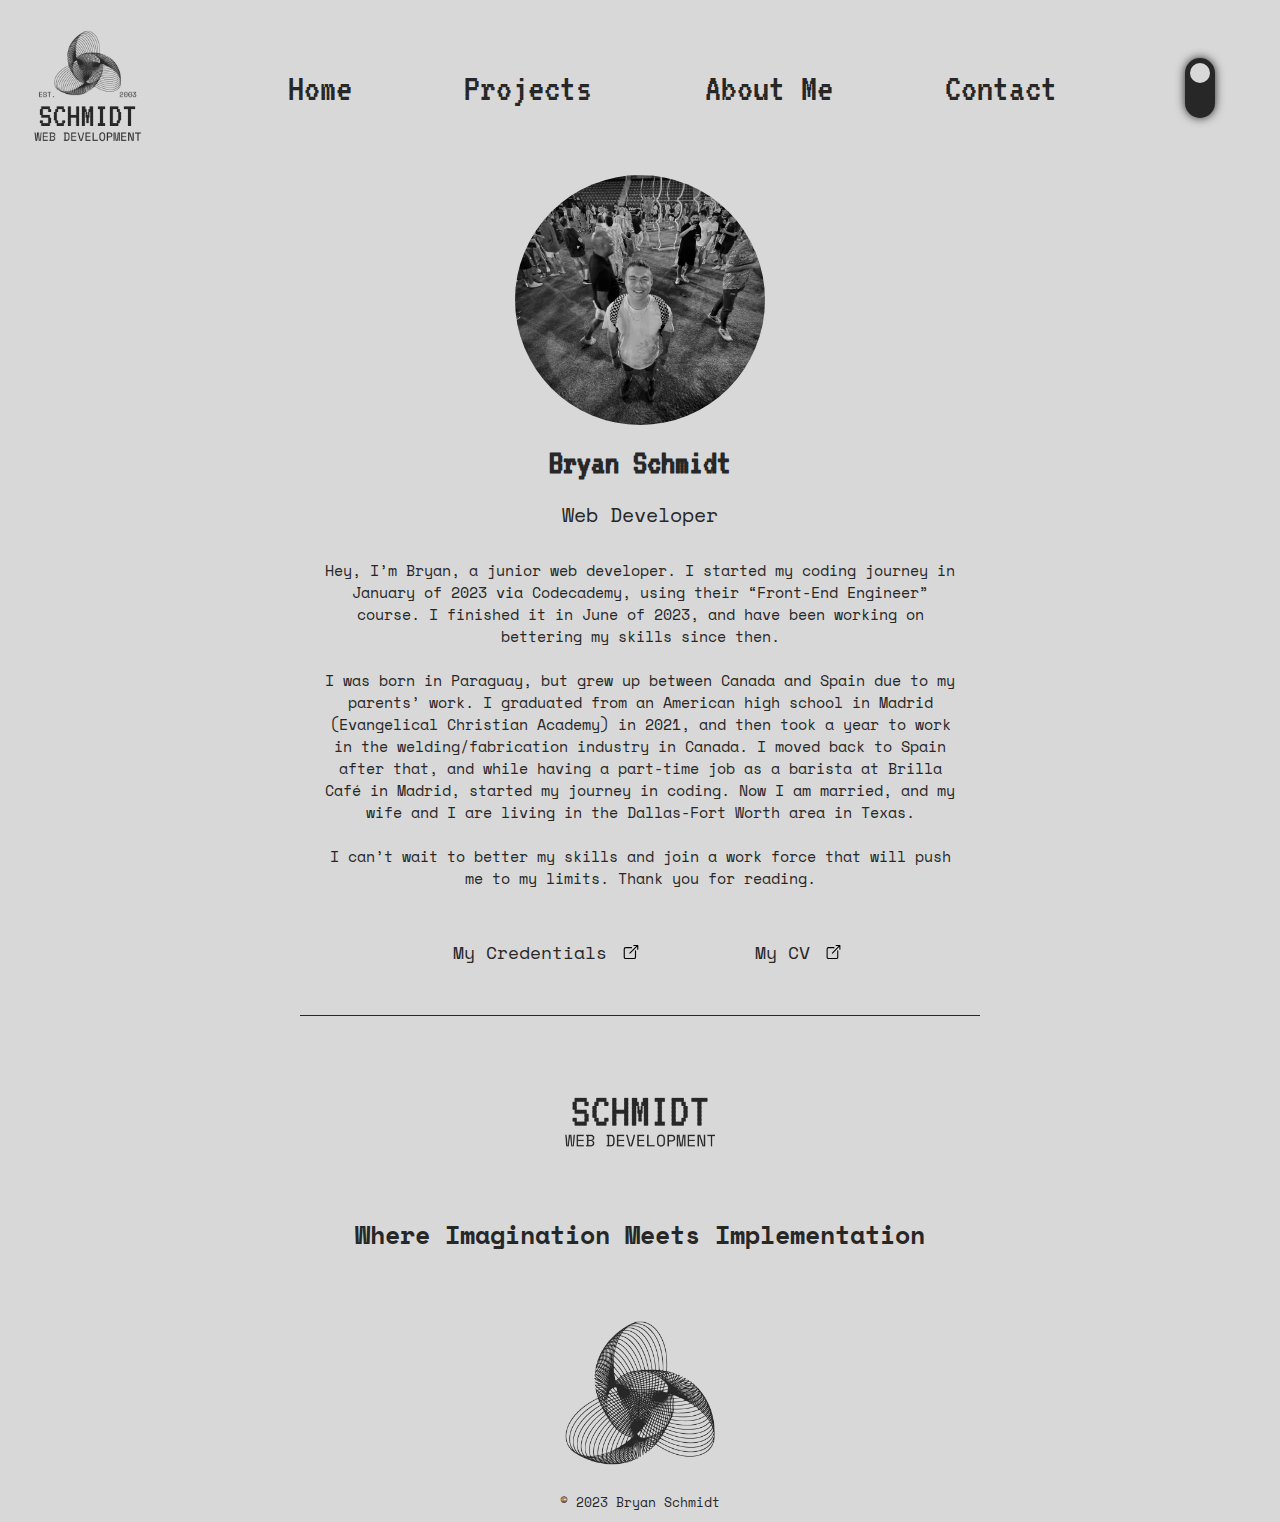
<file: aboutme/aboutme.html>
<!DOCTYPE html>
<html lang="en" id="htmlMain" class="drkmode transition">

<head>
  <meta charset="UTF-8" />
  <meta name="viewport" content="width=device-width, initial-scale=1.0" />
  <meta name="theme-color" content="#272727" />
  <meta name="description" content="This is the ABOUT ME page for Schmidt Web Development - owned and operated 
  by Bryan Schmidt, a junior front end web developer. Here, the aim is to turn website ideas into a coded reality." />
  <title>About Me | Schmidt Web Development</title>

  <link rel="stylesheet" type="text/css" href="aboutme.css" />
  <link rel="stylesheet" type="text/css" href="../header.css" />
  <link rel="stylesheet" type="text/css" href="../footer.css" />
  <link rel="preconnect" href="https://fonts.googleapis.com">
  <link rel="preconnect" href="https://fonts.gstatic.com" crossorigin>
  <link href="https://fonts.googleapis.com/css2?family=Space+Mono&family=VT323&display=swap" rel="stylesheet">
  <link rel="icon" href="../resources/code-working-outline.png" />
  <link rel="apple-touch-icon" href="../resources/apple-touch.png" />

</head>

<body>

  <header class="header-box">
    <ul class="ul-box">
      <a href="../index.html" aria-label="Home"><img src="../resources/2003.webp"
          alt="Schmidt Web Development Logo" /></a>
      <li><a href="../index.html" aria-label="Home">Home</a></li>
      <li><a href="../projects/projects.html" aria-label="Projects">Projects</a></li>
      <li><a href="aboutme.html" aria-label="About Me">About Me</a></li>
      <li><a href="../contact/contact.html" aria-label="Contact">Contact</a></li>
      <label class="switch">
        <input type="checkbox" onclick="buttonToClick(); toggleImg();" id="check-box">
        <span class="slider round"></span>
      </label>
    </ul>

    <!-- Hamburger Menu -->

    <div id="position">
      <div class="mobile-navbar">
        <a href="../index.html" aria-label="Home"><img src="../resources/2003.webp"
            alt="Dark Schmidt Web Development Logo" /></a>
        <button class="hamburger-button" onclick="toggleButton()" name="Menu"><img src="../resources/menu-outline.svg"
            id="hamburger-svg" alt="Menu Button" /></button>
      </div>

      <ul class="hamburger-box after" id="hamburgerBox">
        <li><a href="../index.html" aria-label="Home">Home</a></li>
        <li><a href="../projects/projects.html" aria-label="Projects">Projects</a></li>
        <li><a href="aboutme.html" aria-label="About Me">About Me</a></li>
        <li><a href="../contact/contact.html" aria-label="Contact">Contact</a></li>
        <label class="switch">
          <input type="checkbox" onclick="buttonToClick()" id="check-box">
          <span class="slider round"></span>
        </label>
      </ul>
    </div>
  </header>

  <main class="body-main">
    <img src="../resources/IMG_7371.webp" id="img01" class="imgclass transition" alt="Picture of Bryan" />
    <div>
      <h3>Bryan Schmidt</h3>
      <p id="sub-title">Web Developer</p>
    </div>
    <p>Hey, I’m Bryan, a junior web developer. I started my coding journey
      in January of 2023 via Codecademy, using their “Front-End Engineer” course.
      I finished it in June of 2023, and have been working on bettering my skills since then. <br /><br />
      I was born in Paraguay, but grew up between Canada and Spain due to my parents’
      work. I graduated from an American high school in Madrid (Evangelical Christian
      Academy) in 2021, and then took a year to work in the welding/fabrication industry
      in Canada. I moved back to Spain after that, and while having a part-time job as
      a barista at Brilla Café in Madrid, started my journey in coding. Now I am married,
      and my wife and I are living in the Dallas-Fort Worth area in Texas. <br /><br />
      I can’t wait to better my skills and join a work force that will push me to my
      limits. Thank you for reading.</p>
    <div class="hyperlinks">
      <a href="../resources/Bryan's FED Certification.pdf" target="_blank" aria-label="Credentials">
        <div class="link">
          <p>My Credentials</p>
          <img src="../resources/open-outline.svg" id="linkImg" alt="Open in New Tab" />
        </div>
      </a>
      <a href="../resources/BryanCVJan2025.pdf" target="_blank" aria-label="CV">
        <div class="link">
          <p>My CV</p>
          <img src="../resources/open-outline.svg" id="linkImg" alt="Open in New Tab" />
        </div>
      </a>
    </div>
  </main>

  <footer class="footer-box">
    <img src="../resources/2003name.webp" alt="Schmidt Web Development Logo" />
    <h3>Where Imagination Meets Implementation</h3>
    <img src="../resources/2003logo.webp" alt="Schmidt Web Development Logo" />
    <p class="copyright">&#169; 2023 Bryan Schmidt</p>
  </footer>

  <script src="aboutme.js"></script>

</body>

</html>
</file>
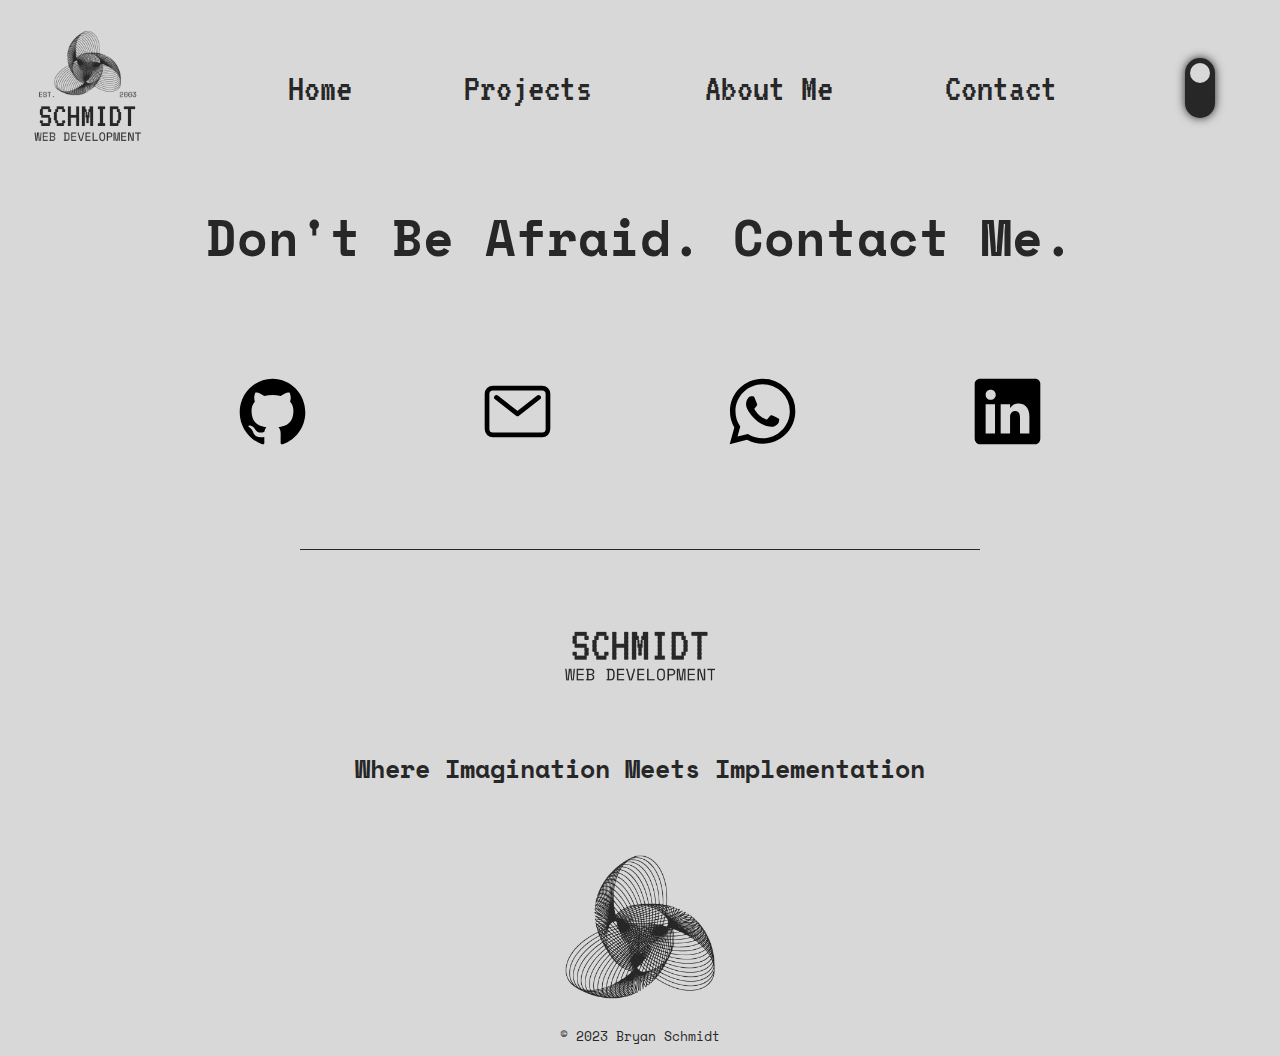
<file: contact/contact.html>
<!DOCTYPE html>
<html lang="en" id="htmlMain" class="drkmode transition">

<head>
  <meta charset="UTF-8" />
  <meta name="viewport" content="width=device-width, initial-scale=1.0" />
  <meta name="theme-color" content="#272727" />
  <meta name="description" content="This is the CONTACT page for Schmidt Web Development - owned and operated 
  by Bryan Schmidt, a junior front end web developer. Here, the aim is to turn website ideas into a coded reality." />
  <title>Contact | Schmidt Web Development</title>

  <link rel="stylesheet" type="text/css" href="contact.css" />
  <link rel="stylesheet" type="text/css" href="../header.css" />
  <link rel="stylesheet" type="text/css" href="../footer.css" />
  <link rel="preconnect" href="https://fonts.googleapis.com">
  <link rel="preconnect" href="https://fonts.gstatic.com" crossorigin>
  <link href="https://fonts.googleapis.com/css2?family=Space+Mono&family=VT323&display=swap" rel="stylesheet">
  <link rel="icon" href="../resources/code-working-outline.png" />
  <link rel="apple-touch-icon" href="../resources/apple-touch.png" />

</head>

<body>

  <header class="header-box">
    <ul class="ul-box">
      <a href="../index.html" aria-label="Home"><img src="../resources/2003.webp"
          alt="Schmidt Web Development Logo" /></a>
      <li><a href="../index.html" aria-label="Home">Home</a></li>
      <li><a href="../projects/projects.html" aria-label="Projects">Projects</a></li>
      <li><a href="../aboutme/aboutme.html" aria-label="About Me">About Me</a></li>
      <li><a href="contact.html" aria-label="Contact">Contact</a></li>
      <label class="switch">
        <input type="checkbox" onclick="buttonToClick()" id="check-box">
        <span class="slider round"></span>
      </label>
    </ul>

    <!-- Hamburger Menu -->

    <div id="position">
      <div class="mobile-navbar">
        <a href="../index.html" aria-label="Home"><img src="../resources/2003.webp"
            alt="Dark Schmidt Web Development Logo" /></a>
        <button class="hamburger-button" onclick="toggleButton()" name="Menu"><img src="../resources/menu-outline.svg"
            id="hamburger-svg" alt="Menu Button" /></button>
      </div>

      <ul class="hamburger-box after" id="hamburgerBox">
        <li><a href="../index.html" aria-label="Home">Home</a></li>
        <li><a href="../projects/projects.html" aria-label="Projects">Projects</a></li>
        <li><a href="../aboutme/aboutme.html" aria-label="About Me">About Me</a></li>
        <li><a href="contact.html" aria-label="Contact">Contact</a></li>
        <label class="switch">
          <input type="checkbox" onclick="buttonToClick()" id="check-box">
          <span class="slider round"></span>
        </label>
      </ul>
    </div>
  </header>

  <main>
    <h2 class="body-text">Don't Be Afraid. Contact Me.</h2>
    <div class="main-body">
      <a href="https://github.com/Bjsb121" target="_blank" aria-label="Github"><img src="../resources/logo-github.svg"
          alt="Github Logo" /></a>
      <a href="mailto:bryan.schmidt03@icloud.com" target="_blank" aria-label="Mail"><img
          src="../resources/mail-outline.svg" alt="Mail Logo" /></a>
      <a href="https://wa.me/message/4PEFBJWGR3DWF1" target="_blank" aria-label="Whatsapp"><img
          src="../resources/logo-whatsapp.svg" alt="Whatsapp Logo" /></a>
      <a href="https://www.linkedin.com/in/bryanschmidt03/" target="_blank" aria-label="Linkedin"><img
          src="../resources/logo-linkedin.svg" alt="Linkedin Logo" /></a>
    </div>
  </main>

  <footer class="footer-box">
    <img src="../resources/2003name.webp" alt="Schmidt Web Development Logo" />
    <h3>Where Imagination Meets Implementation</h3>
    <img src="../resources/2003logo.webp" alt="Schmidt Web Development Logo" />
    <p class="copyright">&#169; 2023 Bryan Schmidt</p>
  </footer>

  <script src="contact.js"></script>

</body>

</html>
</file>
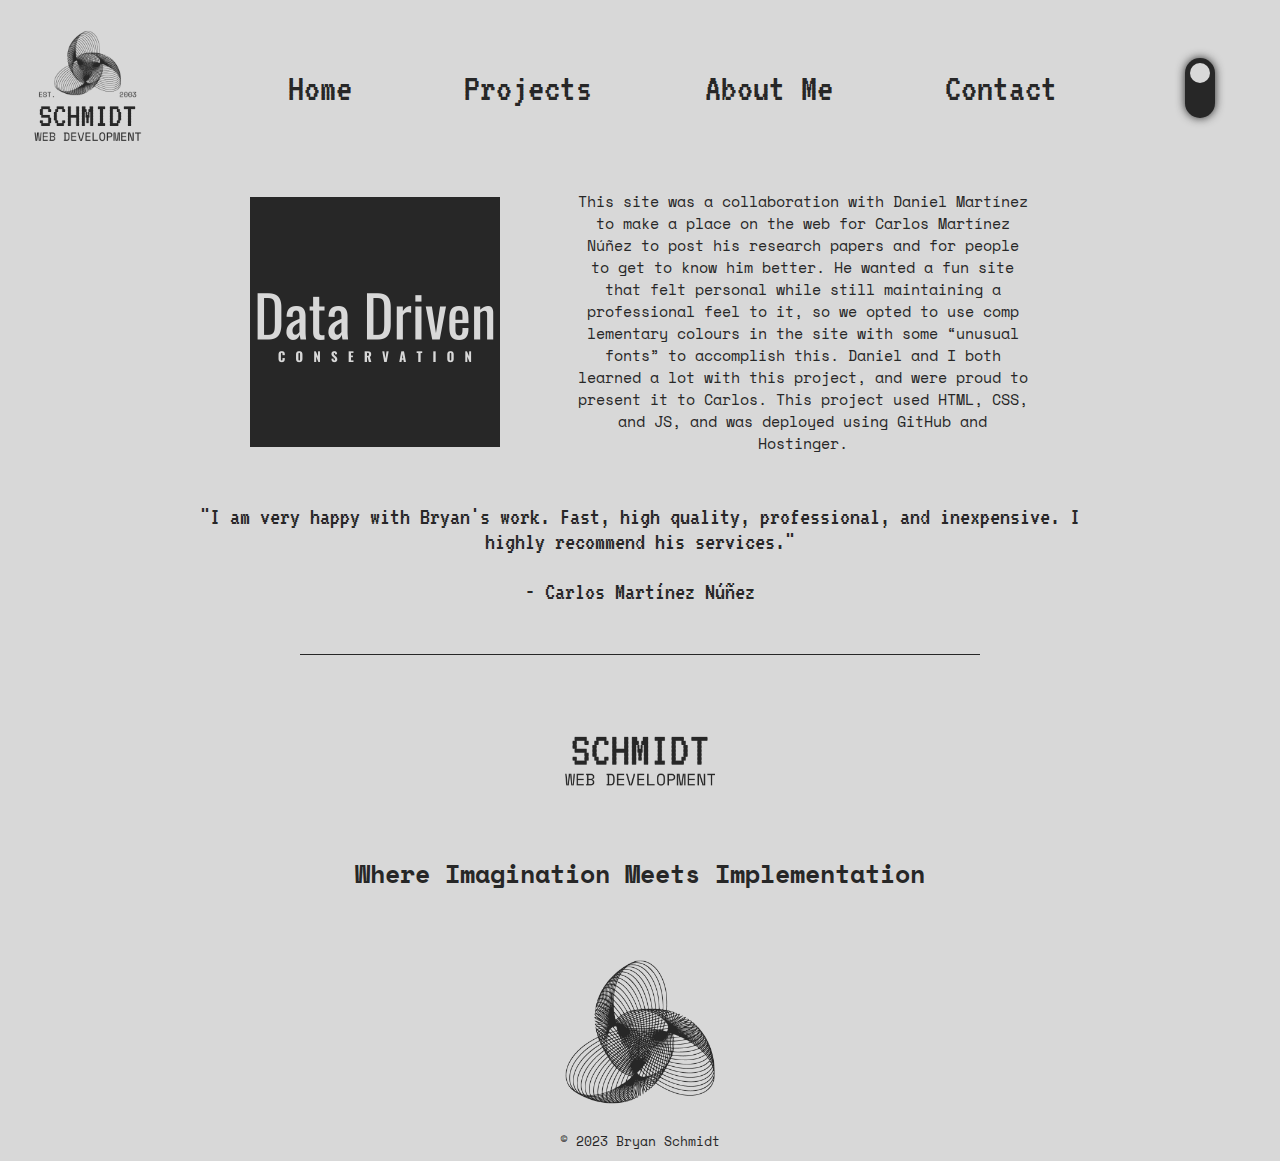
<file: projects/projects.html>
<!DOCTYPE html>
<html lang="en" id="htmlMain" class="drkmode transition">

<head>
  <meta charset="UTF-8" />
  <meta name="viewport" content="width=device-width, initial-scale=1.0" />
  <meta name="theme-color" content="#272727" />
  <meta name="description" content="This is the PROJECTS page for Schmidt Web Development - owned and operated 
  by Bryan Schmidt, a junior front end web developer. Here, the aim is to turn website ideas into a coded reality." />
  <title>Projects | Schmidt Web Development</title>

  <link rel="stylesheet" type="text/css" href="projects.css" />
  <link rel="stylesheet" type="text/css" href="../header.css" />
  <link rel="stylesheet" type="text/css" href="../footer.css" />
  <link rel="preconnect" href="https://fonts.googleapis.com">
  <link rel="preconnect" href="https://fonts.gstatic.com" crossorigin>
  <link href="https://fonts.googleapis.com/css2?family=Space+Mono&family=VT323&display=swap" rel="stylesheet">
  <link rel="icon" href="../resources/code-working-outline.png" />
  <link rel="apple-touch-icon" href="../resources/apple-touch.png" />

</head>

<body>

  <header class="header-box">
    <ul class="ul-box">
      <a href="../index.html" aria-label="Home"><img src="../resources/2003.webp"
          alt="Schmidt Web Development Logo" /></a>
      <li><a href="../index.html" aria-label="Home">Home</a></li>
      <li><a href="projects.html" aria-label="Projects">Projects</a></li>
      <li><a href="../aboutme/aboutme.html" aria-label="About Me">About Me</a></li>
      <li><a href="../contact/contact.html" aria-label="Contact">Contact</a></li>
      <label class="switch">
        <input type="checkbox" onclick="buttonToClick()" id="check-box">
        <span class="slider round"></span>
      </label>
    </ul>

    <!-- Hamburger Menu -->

    <div id="position">
      <div class="mobile-navbar">
        <a href="../index.html" aria-label="Home"><img src="../resources/2003.webp"
            alt="Dark Schmidt Web Development Logo" /></a>
        <button class="hamburger-button" onclick="toggleButton()" name="Menu"><img src="../resources/menu-outline.svg"
            id="hamburger-svg" alt="Menu Button" /></button>
      </div>

      <ul class="hamburger-box after" id="hamburgerBox">
        <li><a href="../index.html" aria-label="Home">Home</a></li>
        <li><a href="projects.html" aria-label="Projects">Projects</a></li>
        <li><a href="../aboutme/aboutme.html" aria-label="About Me">About Me</a></li>
        <li><a href="../contact/contact.html" aria-label="Contact">Contact</a></li>
        <label class="switch">
          <input type="checkbox" onclick="buttonToClick()" id="check-box">
          <span class="slider round"></span>
        </label>
      </ul>
    </div>
  </header>

  <main>
    <div class="body-1">
      <a href="https://sciencefornature.com/" target="_blank" aria-label="Sciencefornature Website"><img
          src="../resources/Copy of Data Driven Logo.webp" id="img01" class="imgclass transition"
          alt="Sciencefornature Logo" /></a>
      <p>This site was a collaboration with Daniel Martínez to make a place on the web
        for Carlos Martínez Núñez to post his research papers and for people to get to
        know him better. He wanted a fun site that felt personal while still maintaining
        a professional feel to it, so we opted to use comp lementary colours in the
        site with some “unusual fonts” to accomplish this. Daniel and I both learned
        a lot with this project, and were proud to present it to Carlos. This
        project used HTML, CSS, and JS, and was deployed using GitHub and Hostinger.</p>
    </div>

    <p class="quote">"I am very happy with Bryan's work. Fast, high quality, professional,
      and inexpensive. I highly recommend his services."<br /><br />- Carlos Martínez Núñez
    </p>

    <!-- <div class="body-2">
      <p></p>
      <a><img/></a>
    </div> -->
  </main>

  <footer class="footer-box">
    <img src="../resources/2003name.webp" alt="Schmidt Web Development Logo" />
    <h3>Where Imagination Meets Implementation</h3>
    <img src="../resources/2003logo.webp" alt="Schmidt Web Development Logo" />
    <p class="copyright">&#169; 2023 Bryan Schmidt</p>
  </footer>

  <script src="projects.js"></script>

</body>

</html>
</file>
<file: aboutme/aboutme.css>
html {
  background-color: #D8D8D8;
  font-family: 'Space Mono', monospace;
  color: #272727;
}

body {
  animation: fadeInAnimation ease 1s;
  animation-iteration-count: 1;
  animation-fill-mode: forwards;
}

.body-main {
  display: flex;
  flex-direction: column;
  justify-content: center;
  align-items: center;
}

.body-main img:not(#linkImg) {
  width: 250px;
  height: auto;
  border-radius: 50%;
  pointer-events: none;
}

.body-main h3 {
  font-family: 'VT323', monospace;
  color: #272727;
  font-size: 35px;
  text-align: center;
  margin: 20px 0;
}

#sub-title {
  color: #272727;
  font-size: 20px;
  text-align: center;
  margin: 0 0 30px 0;
}

.body-main p:not(.link p) {
  color: #272727;
  font-size: 15px;
  width: 640px;
  text-align: center;
  margin-bottom: 50px;
}

.hyperlinks {
  display: flex;
  flex-direction: row;
}

.link {
  display: flex;
  flex-direction: row;
  margin-inline: 50px;
  margin-bottom: 50px;
}

.link:hover {
  text-decoration: underline;
  cursor: pointer;
  color: #272727;
}

.link:active {
  color: #272727;
}

.link p {
  margin: 0 15px;
  padding: 0;
  color: #272727;
  font-size: 17.5px;
  text-align: center;
}

#linkImg {
  width: 17.5px;
  height: auto;
  vertical-align: bottom;
  display: inline-block;
  margin: 0;
  padding: 0;
}

a:link {
  text-decoration: none;
}

@keyframes fadeInAnimation {
  0% {
    opacity: 0;
  }

  100% {
    opacity: 1;
  }
}

/* Dark Mode */

.drkmode {
  filter: invert(1);
}

.imgclass {
  filter: invert(1);
}

.transition {
  -webkit-transition: all 0.5s ease-in-out;
  -moz-transition: all 0.5s ease-in-out;
  -o-transition: all 0.5s ease-in-out;
  transition: all 0.5s ease-in-out;
}

.switch {
  width: 60px;
  height: 30px;
  rotate: 90deg;
}

.switch input {
  opacity: 0;
  width: 0;
  height: 0;
}

.slider {
  position: absolute;
  cursor: pointer;
  top: 0;
  left: 0;
  right: 0;
  bottom: 0;
  background-color: #272727;
  -webkit-transition: .5s;
  transition: .5s;
  box-shadow: 0 0 10px #272727;
}

.slider:before {
  position: absolute;
  content: "";
  height: 20px;
  width: 20px;
  left: 5px;
  bottom: 5px;
  background-color: #D8D8D8;
  -webkit-transition: .5s;
  transition: .5s;
}

input:checked+.slider {
  background-color: #272727;
}

input:checked+.slider:before {
  -webkit-transform: translateX(30px);
  -ms-transform: translateX(30px);
  transform: translateX(30px);
}

.slider.round {
  border-radius: 30px;
}

.slider.round:before {
  border-radius: 50%;
}

/* MEDIA QUERIES */

@media only screen and (max-width: 1000px) {
  .switch {
    width: 40px;
    height: 20px;
  }

  .slider:before {
    height: 13.3px;
    width: 13.3px;
    left: 3.3px;
    bottom: 3.3px;
  }

  input:checked+.slider:before {
    -webkit-transform: translateX(20px);
    -ms-transform: translateX(20px);
    transform: translateX(20px);
  }

  .slider.round {
    border-radius: 20px;
  }
}

@media only screen and (max-width: 750px) {
  .body-main p:not(.link p) {
    width: 500px;
  }
}

@media only screen and (max-width: 700px) {
  .switch {
    rotate: 0deg;
  }

  body {
    margin-top: 150px;
  }
}

@media only screen and (max-width: 550px) {
  .body-main p:not(.link p) {
    width: 350px;
  }
}

@media only screen and (max-width: 400px) {
  .body-main p:not(.link p) {
    width: 300px;
  }

  .body-main img:not(#linkImg) {
    width: 200px;
    height: 200px;
  }

  .link {
    flex-direction: row;
    margin-inline: 25px;
  }

  .link p {
    margin: 0 10px;
    font-size: 15px;
  }

  #linkImg {
    width: 15px;
    height: auto;
  }
}
</file>
<file: header.css>
* {
  margin: 0;
  padding: 0;
}

.ul-box {
  display: flex;
  flex-direction: row;
  height: 175px;
  align-items: center;
  justify-content: space-between;
  list-style: none;
}

.header-box img {
  width: 175px;
  height: 175px;
  vertical-align: bottom;
}

label {
  margin-right: 50px;
}

.header-box li a {
  font-family: 'VT323', monospace;
  font-size: 40px;
  color: #272727;
  text-decoration: underline solid transparent;
  transition: text-decoration .5s ease;
  vertical-align: bottom;
}

.header-box li a:hover {
  text-decoration: underline;
  cursor: pointer;
}

.header-box li a:active {
  color: #272727;
}

a:link {
  text-decoration: none;
}

#position {
  position: absolute;
  z-index: 100;
  top: 0;
  width: 100%;
}

.mobile-navbar {
  display: none;
  align-items: center;
  justify-content: space-between;
  height: 50px;
  align-items: center;
  padding: 25px 50px;
  margin: 0;
}

.hamburger-button {
  display: none;
  background: none;
  border: none;
}

#hamburger-svg {
  width: 50px;
  height: 50px;
}

.hamburger-box {
  display: flex;
  flex-direction: column;
  height: calc(100vh - 100px);
  align-items: center;
  justify-content: space-around;
  list-style: none;
  background-color: #D8D8D8;
  position: relative;
}

.after {
  display: none;
}

/* MEDIA QUERIES */

@media only screen and (max-width: 1000px) {
  .header-box img {
    width: 100px;
    height: 100px;
  }
}

@media only screen and (max-width: 700px) {
  .ul-box {
    display: none;
  }

  .mobile-navbar {
    display: flex;
  }

  .hamburger-button {
    display: block;
  }

  .hamburger-box {
    display: flex;
  }

  .hamburger-box img {
    display: block;
  }

  .switch {
    margin: 10px 0;
  }
}
</file>
<file: footer.css>
.footer-box {
  display: flex;
  flex-direction: column;
  align-items: center;
  margin-inline: 300px;
  border-top: 1px solid #272727;
}

.footer-box img {
  height: 150px;
  width: auto;
  margin: 25px 0;
}

.footer-box h3 {
  color: #272727;
  font-size: 25px;
  margin-bottom: 40px;
}

.copyright {
  font-size: 12.5px;
  color: #272727;
  margin-bottom: 10px;
}

/* MEDIA QUERIES */

@media only screen and (max-width: 1182px) {
  .footer-box {
    margin-inline: 200px;
  }
}

@media only screen and (max-width: 982px) {
  .footer-box {
    margin-inline: 100px;
  }
}

@media only screen and (max-width: 782px) {
  .footer-box {
    margin-inline: 200px;
  }

  .footer-box h3 {
    font-size: 20px;
    width: 300px;
    text-align: center;
  }

  .footer-box img {
    height: 100px;
    width: auto;
  }
}

@media only screen and (max-width: 482px) {
  .footer-box {
    margin-inline: 100px;
  }
}
</file>
<file: contact/contact.css>
html {
  background-color: #D8D8D8;
  font-family: 'Space Mono', monospace;
  color: #272727;
}

body {
  animation: fadeInAnimation ease 1s;
  animation-iteration-count: 1;
  animation-fill-mode: forwards;
}

.body-text {
  color: #272727;
  font-size: 50px;
  text-align: center;
  margin-top: 25px;
  margin-bottom: 0;
}

.main-body {
  display: flex;
  flex-direction: row;
  justify-content: space-around;
  padding-inline: 150px;
  margin: 100px 0;
}

.main-body img {
  width: 75px;
  height: auto;
  vertical-align: bottom;
  transition: opacity 0.2s;
}

.main-body img:hover {
  opacity: 0.65;
  cursor: pointer;
}

@keyframes fadeInAnimation {
  0% {
    opacity: 0;
  }

  100% {
    opacity: 1;
  }
}

/* Dark Mode */

.drkmode {
  filter: invert(1);
}

.transition {
  -webkit-transition: all 0.5s ease-in-out;
  -moz-transition: all 0.5s ease-in-out;
  -o-transition: all 0.5s ease-in-out;
  transition: all 0.5s ease-in-out;
}

.switch {
  width: 60px;
  height: 30px;
  rotate: 90deg;
}

.switch input {
  opacity: 0;
  width: 0;
  height: 0;
}

.slider {
  position: absolute;
  cursor: pointer;
  top: 0;
  left: 0;
  right: 0;
  bottom: 0;
  background-color: #272727;
  -webkit-transition: .5s;
  transition: .5s;
  box-shadow: 0 0 10px #272727;
}

.slider:before {
  position: absolute;
  content: "";
  height: 20px;
  width: 20px;
  left: 5px;
  bottom: 5px;
  background-color: #D8D8D8;
  -webkit-transition: .5s;
  transition: .5s;
}

input:checked+.slider {
  background-color: #272727;
}

input:checked+.slider:before {
  -webkit-transform: translateX(30px);
  -ms-transform: translateX(30px);
  transform: translateX(30px);
}

.slider.round {
  border-radius: 30px;
}

.slider.round:before {
  border-radius: 50%;
}

/* MEDIA QUERIES */

@media only screen and (max-width: 1000px) {
  .switch {
    width: 40px;
    height: 20px;
  }

  .slider:before {
    height: 13.3px;
    width: 13.3px;
    left: 3.3px;
    bottom: 3.3px;
  }

  input:checked+.slider:before {
    -webkit-transform: translateX(20px);
    -ms-transform: translateX(20px);
    transform: translateX(20px);
  }

  .slider.round {
    border-radius: 20px;
  }
}

@media only screen and (max-width: 950px) {
  .body-text {
    margin-inline: 100px;
    font-size: 40px;
  }
}

@media only screen and (max-width: 750px) {
  .body-text {
    font-size: 35px;
    line-height: 2;
  }

  .main-body {
    flex-direction: column;
    align-items: center;
    margin: 20px 0;
  }

  .main-body img {
    vertical-align: bottom;
    transition: opacity 0.2s;
    margin: 25px 0;
  }
}

@media only screen and (max-width: 700px) {
  .switch {
    rotate: 0deg;
  }

  body {
    margin-top: 150px;
  }
}

@media only screen and (max-width: 550px) {
  .body-text {
    margin-inline: 50px;
  }
}
</file>
<file: projects/projects.css>
html {
  background-color: #D8D8D8;
  font-family: 'Space Mono', monospace;
  color: #272727;
}

body {
  animation: fadeInAnimation ease 1s;
  animation-iteration-count: 1;
  animation-fill-mode: forwards;
}

.body-1 {
  display: flex;
  flex-direction: row;
  justify-content: center;
  align-items: center;
  padding: 15px 250px 50px 250px;
}

.body-1 img {
  height: 250px;
  width: 250px;
  vertical-align: bottom;
}

.body-1 p {
  color: #272727;
  font-size: 15px;
  text-align: center;
  margin-left: 75px;
}

.quote {
  display: flex;
  flex-direction: column;
  justify-content: center;
  align-items: center;
  font-family: 'VT323', monospace;
  font-size: 25px;
  padding-inline: 200px;
  text-align: center;
  margin-bottom: 50px;
  /* MARGIN ONLY UNTIL SECOND P IS ADED */
}

@keyframes fadeInAnimation {
  0% {
    opacity: 0;
  }

  100% {
    opacity: 1;
  }
}

/* Dark Mode */

.drkmode {
  filter: invert(1);
}

.imgclass {
  filter: invert(1);
}

.transition {
  -webkit-transition: all 0.5s ease-in-out;
  -moz-transition: all 0.5s ease-in-out;
  -o-transition: all 0.5s ease-in-out;
  transition: all 0.5s ease-in-out;
}

.switch {
  width: 60px;
  height: 30px;
  rotate: 90deg;
}

.switch input {
  opacity: 0;
  width: 0;
  height: 0;
}

.slider {
  position: absolute;
  cursor: pointer;
  top: 0;
  left: 0;
  right: 0;
  bottom: 0;
  background-color: #272727;
  -webkit-transition: .5s;
  transition: .5s;
  box-shadow: 0 0 10px #272727;
}

.slider:before {
  position: absolute;
  content: "";
  height: 20px;
  width: 20px;
  left: 5px;
  bottom: 5px;
  background-color: #D8D8D8;
  -webkit-transition: .5s;
  transition: .5s;
}

input:checked+.slider {
  background-color: #272727;
}

input:checked+.slider:before {
  -webkit-transform: translateX(30px);
  -ms-transform: translateX(30px);
  transform: translateX(30px);
}

.slider.round {
  border-radius: 30px;
}

.slider.round:before {
  border-radius: 50%;
}

/* MEDIA QUERIES */

@media only screen and (max-width: 1200px) {
  .body-1 {
    padding: 15px 150px 50px 150px;
  }
}

@media only screen and (max-width: 1000px) {
  .switch {
    width: 40px;
    height: 20px;
  }

  .slider:before {
    height: 13.3px;
    width: 13.3px;
    left: 3.3px;
    bottom: 3.3px;
  }

  input:checked+.slider:before {
    -webkit-transform: translateX(20px);
    -ms-transform: translateX(20px);
    transform: translateX(20px);
  }

  .slider.round {
    border-radius: 20px;
  }
}

@media only screen and (max-width: 900px) {
  .body-1 {
    padding: 15px 100px 50px 100px;
  }

  .quote {
    padding-inline: 100px;
    line-height: 1.15;
  }
}

@media only screen and (max-width: 800px) {

  .body-1 {
    flex-direction: column;
    padding: 15px 100px 50px 100px;
  }

  .body-1 p {
    margin: 50px 0 0 0;
  }
}

@media only screen and (max-width: 700px) {
  .switch {
    rotate: 0deg;
  }

  body {
    margin-top: 150px;
  }
}

@media only screen and (max-width: 500px) {
  .body-1 {
    padding: 15px 75px 50px 75px;
  }

  .body-1 img {
    height: 200px;
    width: 200px;
  }
}
</file>
